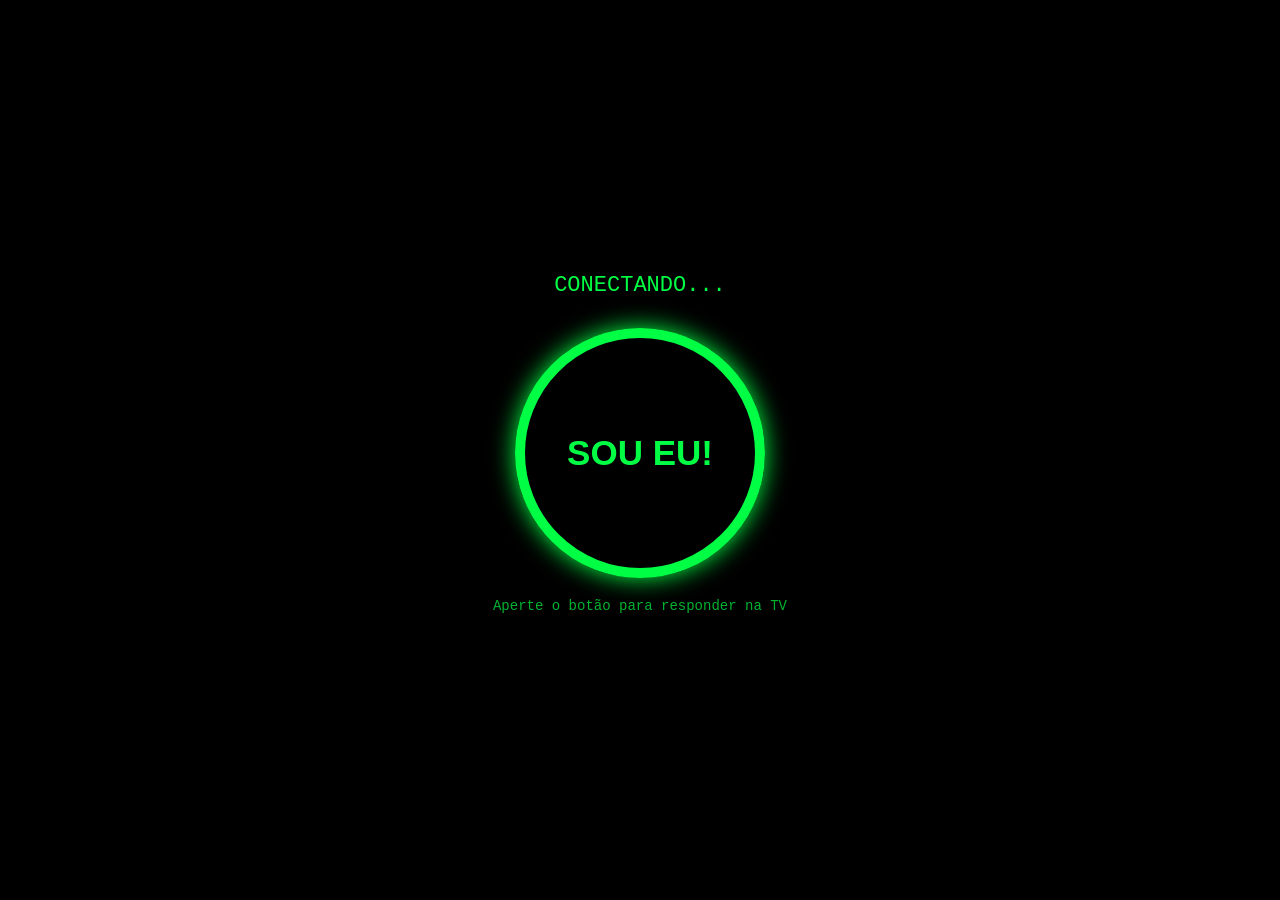
<file: templates/controle.html>
<!DOCTYPE html>
<html lang="pt-BR">
<head>
    <meta charset="UTF-8">
    <meta name="viewport" content="width=device-width, initial-scale=1.0">
    <title>CONTROLE T.I.A</title>
    <style>
        body { 
            background: #000; 
            color: #0f4; 
            font-family: 'Courier New', monospace; 
            display: flex; 
            flex-direction: column; 
            align-items: center; 
            justify-content: center; 
            height: 100vh; 
            margin: 0; 
            overflow: hidden;
            text-align: center;
        }
        #btn-buzzer { 
            width: 250px; 
            height: 250px; 
            background: transparent; 
            border: 10px solid #0f4; 
            color: #0f4; 
            font-size: 35px; 
            font-weight: bold;
            border-radius: 50%; 
            cursor: pointer; 
            box-shadow: 0 0 25px #0f4; 
            transition: 0.1s;
            -webkit-tap-highlight-color: transparent;
        }
        #btn-buzzer:active { 
            background: #0f4; 
            color: #000; 
            transform: scale(0.9);
            box-shadow: 0 0 50px #0f4;
        }
        .status { margin-bottom: 30px; font-size: 22px; text-transform: uppercase; }
        .hint { margin-top: 20px; font-size: 14px; opacity: 0.7; }
    </style>
</head>
<body>
    <div class="status" id="info">CONECTANDO...</div>
    
    <button id="btn-buzzer" onclick="enviarClique()">SOU EU!</button>

    <p class="hint">Aperte o botão para responder na TV</p>

    <script>
        // Pega o número do time (1 ou 2) que enviamos no QR Code
        const params = new URLSearchParams(window.location.search);
        const time = params.get('time');
        
        // Atualiza o texto na tela do celular
        if(time) {
            document.getElementById('info').innerText = "CONTROLE: TIME " + time;
        }

        function enviarClique() {
            // Avisa o servidor C++ que este time clicou
            fetch('/clique?time=' + time)
                .then(() => {
                    // Feedback visual rápido no celular
                    console.log("Sinal enviado!");
                })
                .catch(err => {
                    alert("Erro de conexão com o servidor!");
                });
        }
    </script>
</body>
</html>
</file>
